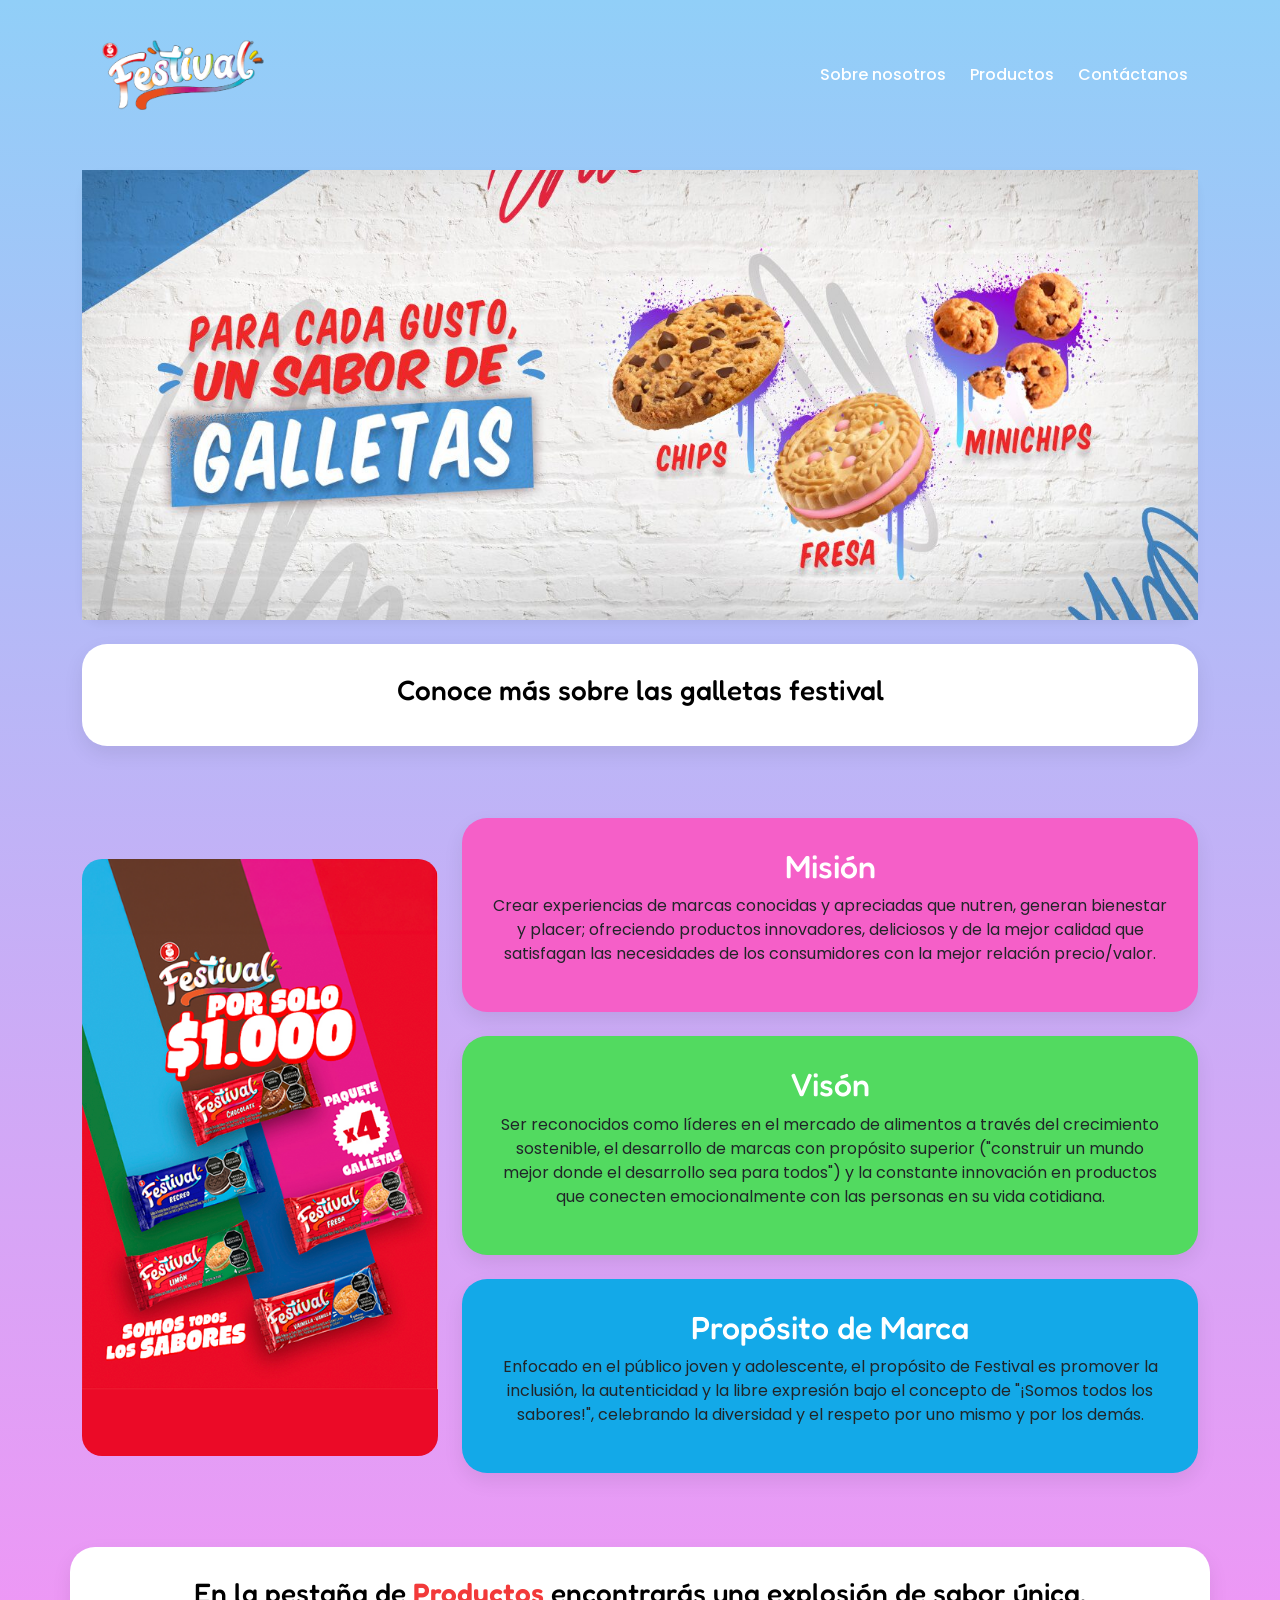
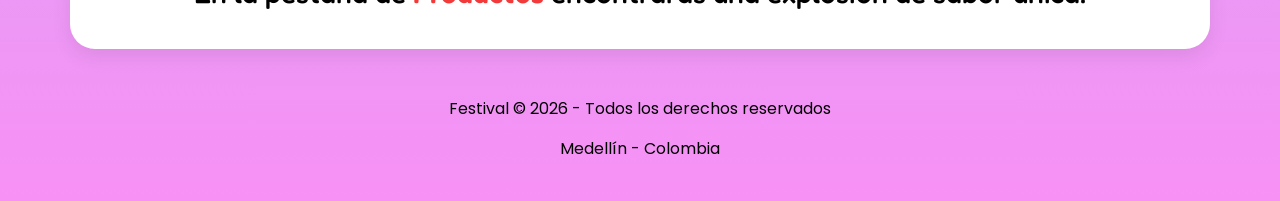
<file: index.html>
<!DOCTYPE html>
<html>
<head>
	<meta charset="utf-8">
	<meta name="viewport" content="width=device-width, initial-scale=1.0">

	<link rel="stylesheet" href="css/bootstrap.min.css">
	<link rel="stylesheet" href="css/estilos.css">
	<link href="https://fonts.googleapis.com/css2?family=Fredoka:wght@400;600&family=Poppins:wght@300;400;500&display=swap" rel="stylesheet">
	<title>FESTIVAL</title>
</head>

<body> 


<header class="container py-3">
	<div class="row align-items-center">


			<div class="col-12 col-md-4">
    <a href="index.html" class="logo-link">
        <img src="img/LOGO.png"
             alt="Logo de Festival"
             class="logo-festival">
</a>
</div>


 
       <nav class="col-12 col-md-8 text-md-end">
			<a href="index.html">Sobre nosotros</a>
			<a href="galeria.html">Productos</a>
			<a href="contactanos.html">Contáctanos</a>
		</nav>
	</div>
        </header>

	




	<div class="container"> 	

<section class="banner-home">
	<img src="img/BANNER.jpg" class="img-fluid w-100">
</section>
<br>



  <div class="card-rojo text-center">
	<h3>Conoce más sobre las galletas festival</h3>
</div>
<br>
<br>
<br>






  <div class="row align-items-center">

   
    <div class="col-md-4 text-center">
      <img src="img/Banner.png" class="foto-perfil img-fluid">
    </div>
<br>



    <div class="col-md-8">
  <div class="card-sobre-mi text-center">
    <h2>Misión</h2>
    <p>
      Crear experiencias de marcas conocidas y apreciadas que nutren, generan bienestar y placer; ofreciendo productos innovadores, deliciosos y de la mejor calidad que satisfagan las necesidades de los consumidores con la mejor relación precio/valor.
    </p>
</div>
   <br>

  
  <div class="card-verde text-center">
    <h2>Visón</h2>
    <p>
      Ser reconocidos como líderes en el mercado de alimentos a través del crecimiento sostenible, el desarrollo de marcas con propósito superior ("construir un mundo mejor donde el desarrollo sea para todos") y la constante innovación en productos que conecten emocionalmente con las personas en su vida cotidiana.
    </p>
</div>

   <br>


  <div class="card-azul text-center">
    <h2>Propósito de Marca</h2>
    <p>
      Enfocado en el público joven y adolescente, el propósito de Festival es promover la inclusión, la autenticidad y la libre expresión bajo el concepto de "¡Somos todos los sabores!", celebrando la diversidad y el respeto por uno mismo y por los demás.
    </p>
</div>




<br>
</div>
  <div class="card-rojo-l text-center">
<h3>En la pestaña de 
  <a href="galeria.html" class="link-cute">Productos</a> 
  encontrarás una explosión de sabor única.
</h3>

</div>
</div>
 </div>
</div>
</div>


 <br>

<footer class="text-center py-4">

	<p>Festival © 2026 - Todos los derechos reservados</p>
	<p>Medellín - Colombia</p>
</footer>
<script src="js/bootstrap.min.js"></script>

</body>
</html>
</file>
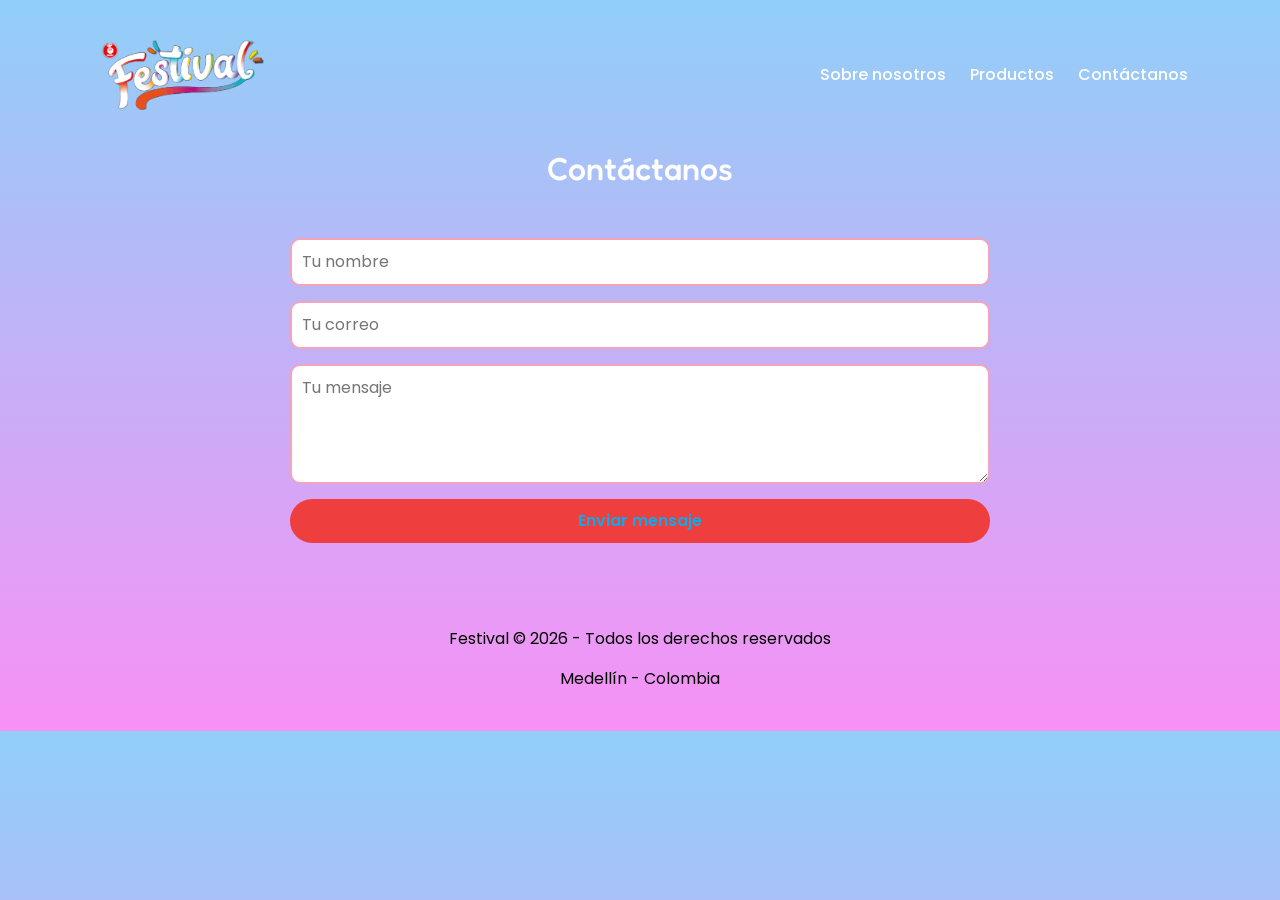
<file: contactanos.html>
<!DOCTYPE html>
<html>
<head>
  <meta charset="utf-8">
  <meta name="viewport" content="width=device-width, initial-scale=1.0">

  <link rel="stylesheet" href="css/bootstrap.min.css">
  <link rel="stylesheet" href="css/estilos.css">
  <link href="https://fonts.googleapis.com/css2?family=Fredoka:wght@400;600&family=Poppins:wght@300;400;500&display=swap" rel="stylesheet">
  <title>FESTIVAL</title>
</head>

<body> 


<header class="container py-3">
  <div class="row align-items-center">


      <div class="col-12 col-md-4">
    <a href="index.html" class="logo-link">
        <img src="img/LOGO.png"
             alt="Logo de Festival"
             class="logo-festival">
</a>
</div>


 
       <nav class="col-12 col-md-8 text-md-end">
      <a href="index.html">Sobre nosotros</a>
      <a href="galeria.html">Productos</a>
      <a href="contactanos.html">Contáctanos</a>
    </nav>
  </div>
        </header>

  <h2 class="text-center">Contáctanos</h2>



  <div class="contacto-contenedor">

    <form class="formulario">
        <input type="text" placeholder="Tu nombre" required>
        <input type="email" placeholder="Tu correo" required>
        <textarea placeholder="Tu mensaje" rows="4"></textarea>
        <button class="btn">Enviar mensaje</button>
    </form>
    </div>
</div>
</section>
</div>




<script src="js/bootstrap.min.js"></script>

<footer class="text-center py-4">
  <p>Festival © 2026 - Todos los derechos reservados</p>
  <p>Medellín - Colombia</p>
</footer>

</body>
</html>
</file>
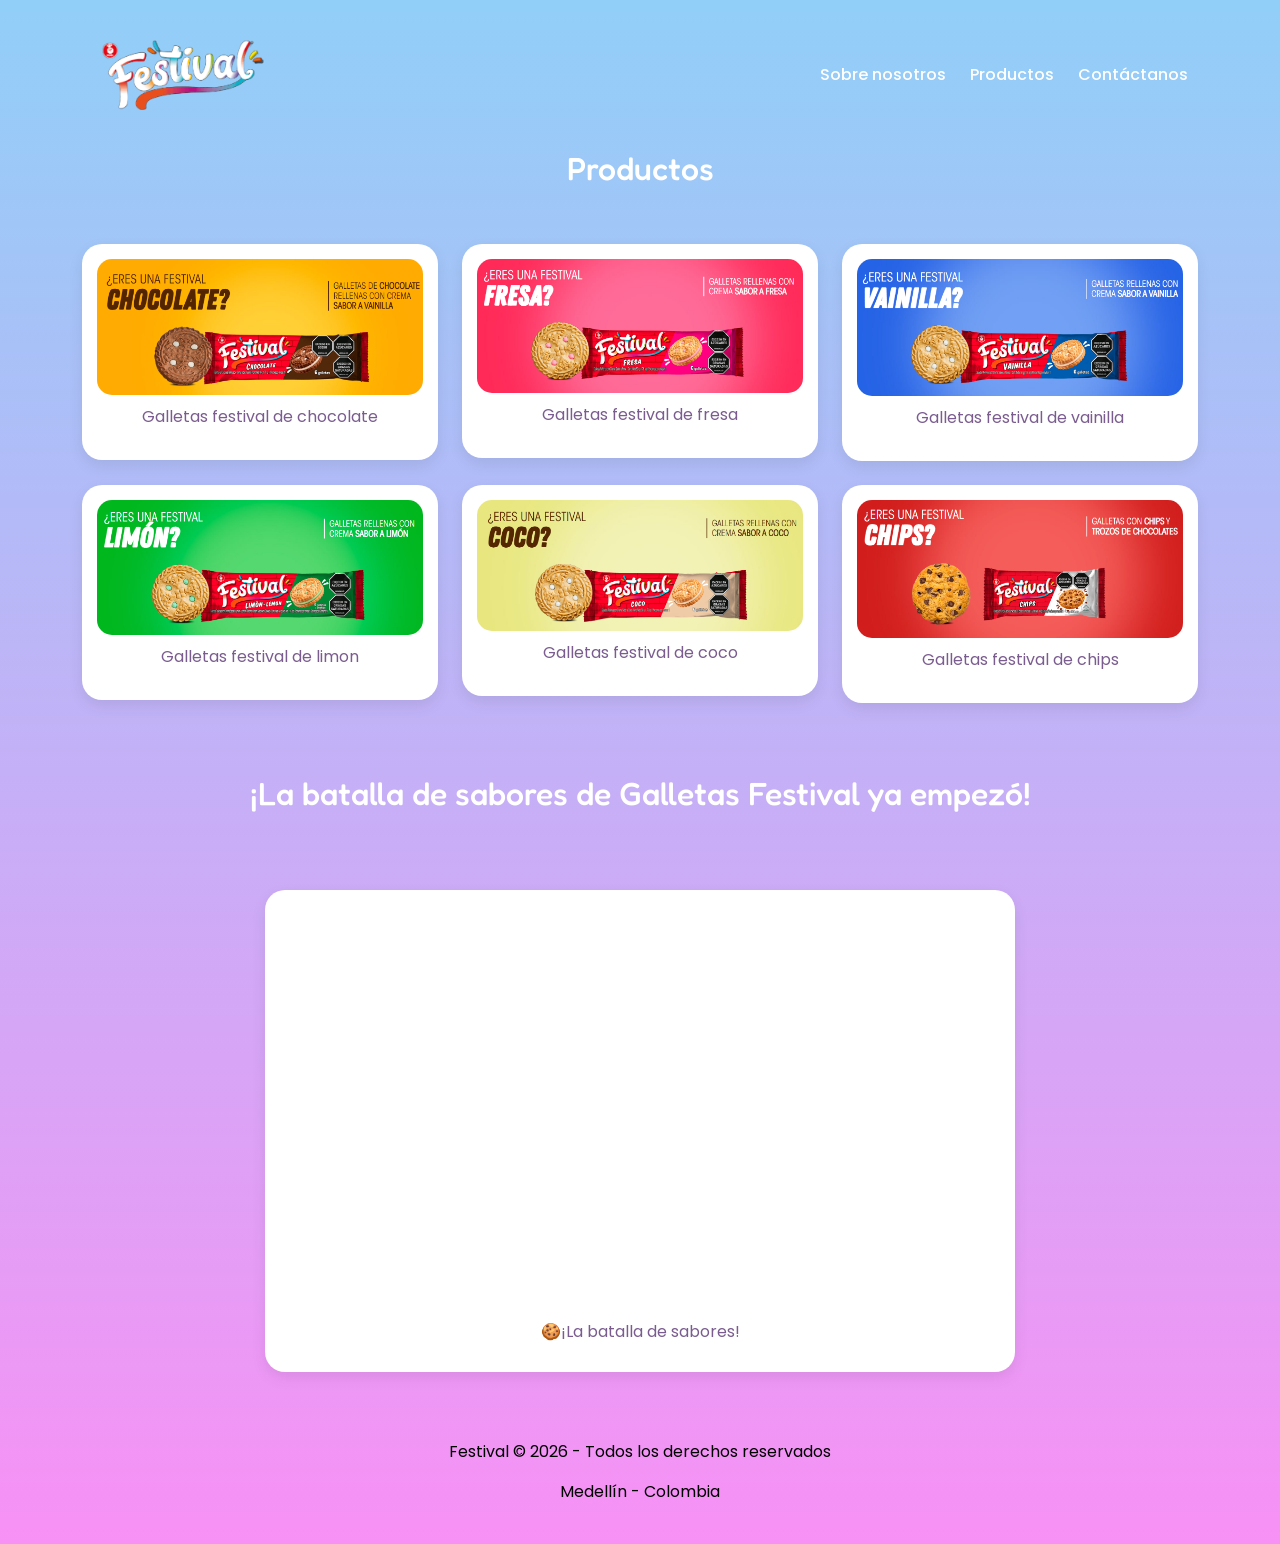
<file: galeria.html>
<!DOCTYPE html>
<html>
<head>
  <meta charset="utf-8">
  <meta name="viewport" content="width=device-width, initial-scale=1.0">

  <link rel="stylesheet" href="css/bootstrap.min.css">
  <link rel="stylesheet" href="css/estilos.css">
  <link href="https://fonts.googleapis.com/css2?family=Fredoka:wght@400;600&family=Poppins:wght@300;400;500&display=swap" rel="stylesheet">
  <title>FESTIVAL</title>
</head>

<body> 


<header class="container py-3">
  <div class="row align-items-center">


      <div class="col-12 col-md-4">
    <a href="index.html" class="logo-link">
        <img src="img/LOGO.png"
             alt="Logo de Festival"
             class="logo-festival">
</a>
</div>


 
       <nav class="col-12 col-md-8 text-md-end">
      <a href="index.html">Sobre nosotros</a>
      <a href="galeria.html">Productos</a>
      <a href="contactanos.html">Contáctanos</a>
    </nav>
  </div>
        </header>

  <h2 class="text-center">Productos</h2>




<div class="container py-5">
<div class="row g-4">



    <div class="col-md-4">
      <div class="card-cute">
        <img src="img/chocolate.png" class="img-fluid">
        <p>Galletas festival de chocolate</p>
      </div>
    </div>



    <div class="col-md-4">
      <div class="card-cute">
        <img src="img/fresa.png" class="img-fluid">
        <p>Galletas festival de fresa</p>
      </div>
    </div>



    <div class="col-md-4">
      <div class="card-cute">
        <img src="img/vaini.png" class="img-fluid">
        <p>Galletas festival de vainilla</p>
      </div>
    </div>


    <div class="col-md-4">
      <div class="card-cute">
        <img src="img/limon.png" class="img-fluid">
        <p>Galletas festival de limon</p>
      </div>
    </div>


   <div class="col-md-4">
      <div class="card-cute">
        <img src="img/coco.png" class="img-fluid">
        <p>Galletas festival de coco</p>
      </div>
    </div>


    <div class="col-md-4">
      <div class="card-cute">
        <img src="img/chips.png" class="img-fluid">
        <p>Galletas festival de chips</p>
      </div>
    </div>
  </div>
</div>


  <br>


   <div class="text-center"> 
  <h2>¡La batalla de sabores de Galletas Festival ya empezó!</h2>
</div>
<br>
<br>
  <div class="row">



    <div class="video-contenedor">
    <div class="card-cute video-card">
          <iframe width="560" height="315" src="https://www.youtube.com/embed/kU2zqTzIj9I?si=o9Mxyma-gee2wZCS" title="YouTube video player" frameborder="0" allow="accelerometer; autoplay; clipboard-write; encrypted-media; gyroscope; picture-in-picture; web-share" referrerpolicy="strict-origin-when-cross-origin" allowfullscreen></iframe>

        <p>🍪¡La batalla de sabores!</p>
    </div>
</div>



</div>
</div>
</div>
<br>


<script src="js/bootstrap.min.js"></script>

<footer class="text-center py-4">

  <p>Festival © 2026 - Todos los derechos reservados</p>
  <p>Medellín - Colombia</p>
</footer>

</body>
</html>
</file>
<file: css/estilos.css>
body {
    font-family: 'Poppins', sans-serif;
    background: linear-gradient(180deg, #91CFF8, #F891F5);
}



.logo-link {
    display: inline-block;
    text-decoration: none;
}

.logo-festival {
    width: 200px;
    max-height: px;
    object-fit: contain;
    display: block;
    transition: transform 0.3s ease;
}

.logo-festival:hover {
    transform: scale(1.05);
}




nav a {
    margin: 0 10px;
    text-decoration: none;
    color: #fff;
    font-weight: 500;
}

nav a:hover {
    color: #F40B0B; /* ama */
}





h2 {
    font-family: 'Fredoka', sans-serif;
    color: #fff;
    transition: all 0.3s ease;
}



h3 {
    font-family: 'Fredoka', sans-serif;
    color: #000;
    transition: all 0.3s ease;
}



section {
    background-color: #fff;
    border-radius: 20px;
    margin-top: 20px;
    box-shadow: 0px 4px 10px rgba(0,0,0,0.05);
}








.card-sobre-mi {
    background: #F55FC8;
    padding: 30px;
    border-radius: 25px;
    box-shadow: 0px 8px 20px rgba(0,0,0,0.08);
    transition: transform 0.3s ease;
}

.card-sobre-mi:hover {
    transform: translateY(-5px);
}




.card-rojo {
    background: #fff;
    padding: 30px;
    border-radius: 25px;
    box-shadow: 0px 8px 20px rgba(0,0,0,0.08);
    transition: transform 0.3s ease;
}

.card-rojo:hover {
    transform: translateY(-5px);
}




.card-rojo-l {
    background: #fff;
    padding: 30px;
    border-radius: 25px;
    box-shadow: 0px 8px 20px rgba(0,0,0,0.08);
    transition: transform 0.3s ease;
     margin-top: 50px;
}

.card-rojo-l:hover {
    transform: translateY(-5px);
}



.card-verde {
    background: #52DA60;
    padding: 30px;
    border-radius: 25px;
    box-shadow: 0px 8px 20px rgba(0,0,0,0.08);
    transition: transform 0.3s ease;
}

.card-verde:hover {
    transform: translateY(-5px);
}


.card-azul {
    background: #13A9E8;
    padding: 30px;
    border-radius: 25px;
    box-shadow: 0px 8px 20px rgba(0,0,0,0.08);
    transition: transform 0.3s ease;
}

.card-azul:hover {
    transform: translateY(-5px);
}



.foto-perfil {
    
    border-radius: 20px;
}






.card-cute {
    background: #fff;
    padding: 15px;
    border-radius: 20px;
    text-align: center;
    box-shadow: 0px 6px 15px rgba(0,0,0,0.08);
    transition: all 0.3s ease;
}

.card-cute img {
    border-radius: 15px;
}

.card-cute:hover {
    transform: scale(1.05);
    box-shadow: 0px 10px 25px rgba(166,108,255,0.3);
}

.card-cute p {
    margin-top: 10px;
    color: #7a5c8f;
}







.link-cute {
    color: #F23A3A;
    font-weight: 600;
    text-decoration: none;
    transition: all 0.3s ease;
}

.link-cute:hover {
    color: #13A9E8;
    text-decoration: underline;
}









.video-contenedor {
    width: 100%;
    display: flex;
    justify-content: center;
    padding: 20px;
    box-sizing: border-box;
}

.video-card {
    width: 100%;
    max-width: 750px;
    margin: 0 auto;
    padding: 12px;
    box-sizing: border-box;
}

.video-card iframe {
    display: block;
    width: 100%;
    aspect-ratio: 16 / 9;
    height: auto;
    border: none;
    border-radius: 12px;
}








.formulario {
    max-width: 700px;
    width: 100%;
    display: flex;
    flex-direction: column;
    gap: 15px;
    margin: 50px auto 60px auto;
    box-sizing: border-box;
}

.formulario input,
.formulario textarea {
    padding: 10px;
    border-radius: 10px;
    border: 2px solid #F5A2BD;
}


.contacto-contenedor {
    grid-template-columns: 60% 40%;
    gap: 25px;
    max-width: 1000px;
    margin: 0 auto;
    align-items: center;
}


.btn {
    background-color: #EF3E3E;
    color: #13A9E8;
    border: none;
    padding: 10px 20px;
    border-radius: 30px;
    font-weight: 600;
    transition: 0.3s; }

.btn:hover {
    background-color: #13A9E8;
    color: #EF3E3E; }







footer {
    
    color: #000;
}
</file>
